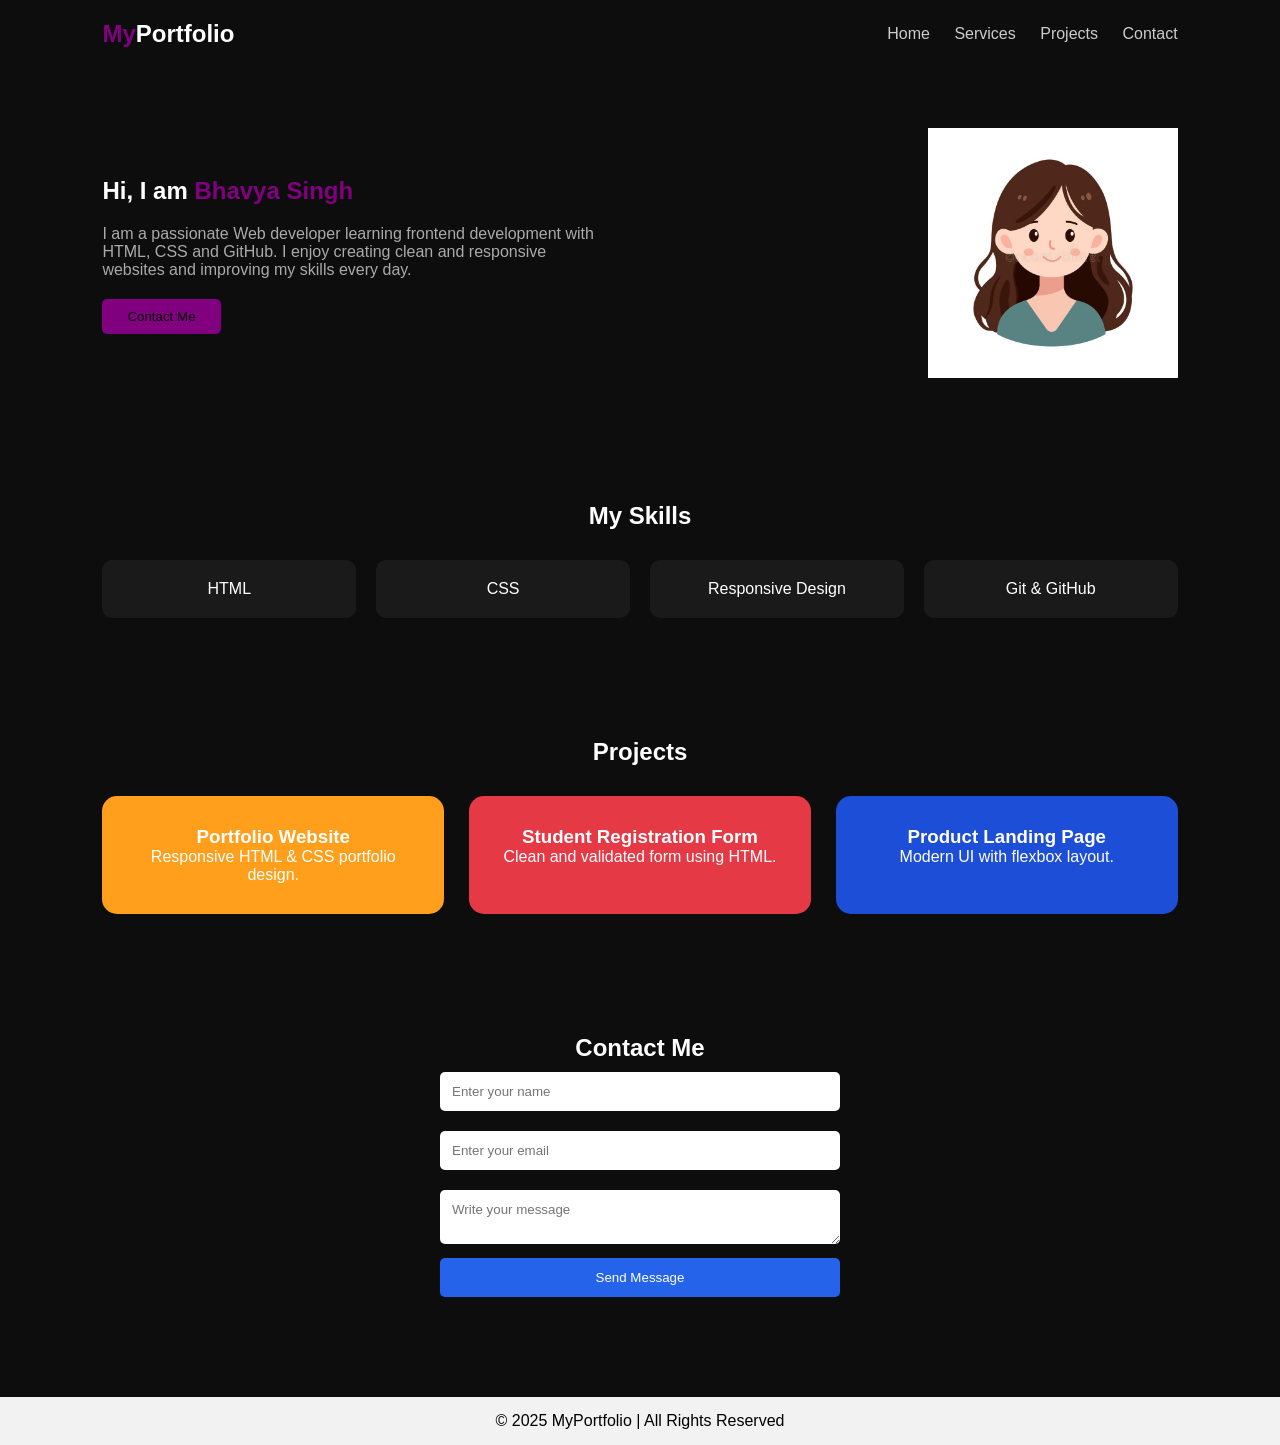
<file: index.html>
<!DOCTYPE html>
<html lang="en">
<head>
    <meta charset="UTF-8">
    <meta name="viewport" content="width=device-width, initial-scale=1.0">
    <title>My Portfolio</title>
    <link rel="stylesheet" href="style.css">
</head>
<body>

<!-- Navbar -->
<header>
    <h2 class="logo">My<span>Portfolio</span></h2>
    <nav>
        <a href="#">Home</a>
        <a href="#services">Services</a>
        <a href="#projects">Projects</a>
        <a href="#contact">Contact</a>
    </nav>
</header>

<!-- Hero Section -->
<section class="hero">
    <div class="hero-text">
        <h1>Hi, I am <span>Bhavya Singh</span></h1>
        <p>
            I am a passionate Web developer learning frontend development
            with HTML, CSS and GitHub. I enjoy creating clean and responsive
            websites and improving my skills every day.
        </p>
        <button>Contact Me</button>
    </div>

    <div class="hero-img">
        <img src="avataar.jpeg" alt="Avatar">
    </div>
</section>

<!-- Skills -->
<section class="skills">
    <h2>My Skills</h2>
    <div class="skill-box">
        <div class="skill">HTML</div>
        <div class="skill">CSS</div>
        <div class="skill">Responsive Design</div>
        <div class="skill">Git & GitHub</div>
    </div>
</section>

<!-- Projects -->
<section class="projects" id="projects">
    <h2>Projects</h2>
    <div class="project-box">

        <div class="project-card orange">
            <h3>Portfolio Website</h3>
            <p>Responsive HTML & CSS portfolio design.</p>
        </div>

        <div class="project-card red">
            <h3>Student Registration Form</h3>
            <p>Clean and validated form using HTML.</p>
        </div>

        <div class="project-card blue">
            <h3>Product Landing Page</h3>
            <p>Modern UI with flexbox layout.</p>
        </div>

    </div>
</section>

<!-- Contact -->
<section class="contact" id="contact"> 
    <h2>Contact Me</h2>
    <form>
        <input type="text" placeholder="Enter your name" required>
        <input type="email" placeholder="Enter your email" required>
        <textarea placeholder="Write your message"></textarea>
        <button type="submit">Send Message</button>
    </form>
</section>

<!-- Footer -->
<footer>
    <p>© 2025 MyPortfolio | All Rights Reserved</p>
</footer>

</body>
</html>
</file>
<file: style.css>
* {
    margin: 0;
    padding: 0;
    box-sizing: border-box;
    font-family: Arial, Helvetica, sans-serif;
}

body {
    background: #0d0d0d;
    color: #fff;
}

/* Navbar */
header {
    display: flex;
    justify-content: space-between;
    align-items: center;
    padding: 20px 8%;
}

.logo {
    color: purple;
}

.logo span {
    color: white;
}

nav a {
    color: #ccc;
    margin-left: 20px;
    text-decoration: none;
}

nav a:hover {
    color: purple;
}

/* Hero */
.hero {
    display: flex;
    justify-content: space-between;
    align-items: center;
    padding: 60px 8%;
}

.hero-text {
    max-width: 500px;
}

.hero-text h1 span {
    color: purple;
}

.hero-text p {
    margin: 20px 0;
    color: #aaa;
}

.hero-text button {
    padding: 10px 25px;
    background: purple;
    border: none;
    cursor: pointer;
    border-radius: 5px;
}

.hero-img img {
    width: 250px;
}

/* Skills */
.skills {
    text-align: center;
    padding: 60px 8%;
}

.skill-box {
    display: grid;
    grid-template-columns: repeat(auto-fit, minmax(150px, 1fr));
    gap: 20px;
    margin-top: 30px;
}

.skill {
    background: #1a1a1a;
    padding: 20px;
    border-radius: 10px;
}

/* Projects */
.projects {
    padding: 60px 8%;
    text-align: center;
}

.project-box {
    display: grid;
    grid-template-columns: repeat(auto-fit, minmax(250px, 1fr));
    gap: 25px;
    margin-top: 30px;
}

.project-card {
    padding: 30px;
    border-radius: 15px;
    color: #fff;
}

.orange { background: #ff9f1c; }
.red { background: #e63946; }
.blue { background: #1d4ed8; }

/* Contact */
.contact {
    padding: 60px 8%;
    text-align: center;
}

form {
    max-width: 400px;
    margin: auto;
}

form input,
form textarea {
    width: 100%;
    padding: 12px;
    margin: 10px 0;
    border-radius: 5px;
    border: none;
}

form button {
    width: 100%;
    padding: 12px;
    background: #2563eb;
    color: #fff;
    border: none;
    border-radius: 5px;
}

/* Footer */
footer {
    background: #f2f2f2;
    color: #000;
    text-align: center;
    padding: 15px;
    margin-top: 40px;
}
</file>
<file: Portfolio/style.css>
* {
    margin: 0;
    padding: 0;
    box-sizing: border-box;
    font-family: Arial, Helvetica, sans-serif;
}

body {
    background: #0d0d0d;
    color: #fff;
}

/* Navbar */
header {
    display: flex;
    justify-content: space-between;
    align-items: center;
    padding: 20px 8%;
}

.logo {
    color: purple;
}

.logo span {
    color: white;
}

nav a {
    color: #ccc;
    margin-left: 20px;
    text-decoration: none;
}

nav a:hover {
    color: purple;
}

/* Hero */
.hero {
    display: flex;
    justify-content: space-between;
    align-items: center;
    padding: 60px 8%;
}

.hero-text {
    max-width: 500px;
}

.hero-text h1 span {
    color: purple;
}

.hero-text p {
    margin: 20px 0;
    color: #aaa;
}

.hero-text button {
    padding: 10px 25px;
    background: purple;
    border: none;
    cursor: pointer;
    border-radius: 5px;
}

.hero-img img {
    width: 250px;
}

/* Skills */
.skills {
    text-align: center;
    padding: 60px 8%;
}

.skill-box {
    display: grid;
    grid-template-columns: repeat(auto-fit, minmax(150px, 1fr));
    gap: 20px;
    margin-top: 30px;
}

.skill {
    background: #1a1a1a;
    padding: 20px;
    border-radius: 10px;
}

/* Projects */
.projects {
    padding: 60px 8%;
    text-align: center;
}

.project-box {
    display: grid;
    grid-template-columns: repeat(auto-fit, minmax(250px, 1fr));
    gap: 25px;
    margin-top: 30px;
}

.project-card {
    padding: 30px;
    border-radius: 15px;
    color: #fff;
}

.orange { background: #ff9f1c; }
.red { background: #e63946; }
.blue { background: #1d4ed8; }

/* Contact */
.contact {
    padding: 60px 8%;
    text-align: center;
}

form {
    max-width: 400px;
    margin: auto;
}

form input,
form textarea {
    width: 100%;
    padding: 12px;
    margin: 10px 0;
    border-radius: 5px;
    border: none;
}

form button {
    width: 100%;
    padding: 12px;
    background: #2563eb;
    color: #fff;
    border: none;
    border-radius: 5px;
}

/* Footer */
footer {
    background: #f2f2f2;
    color: #000;
    text-align: center;
    padding: 15px;
    margin-top: 40px;
}
</file>
